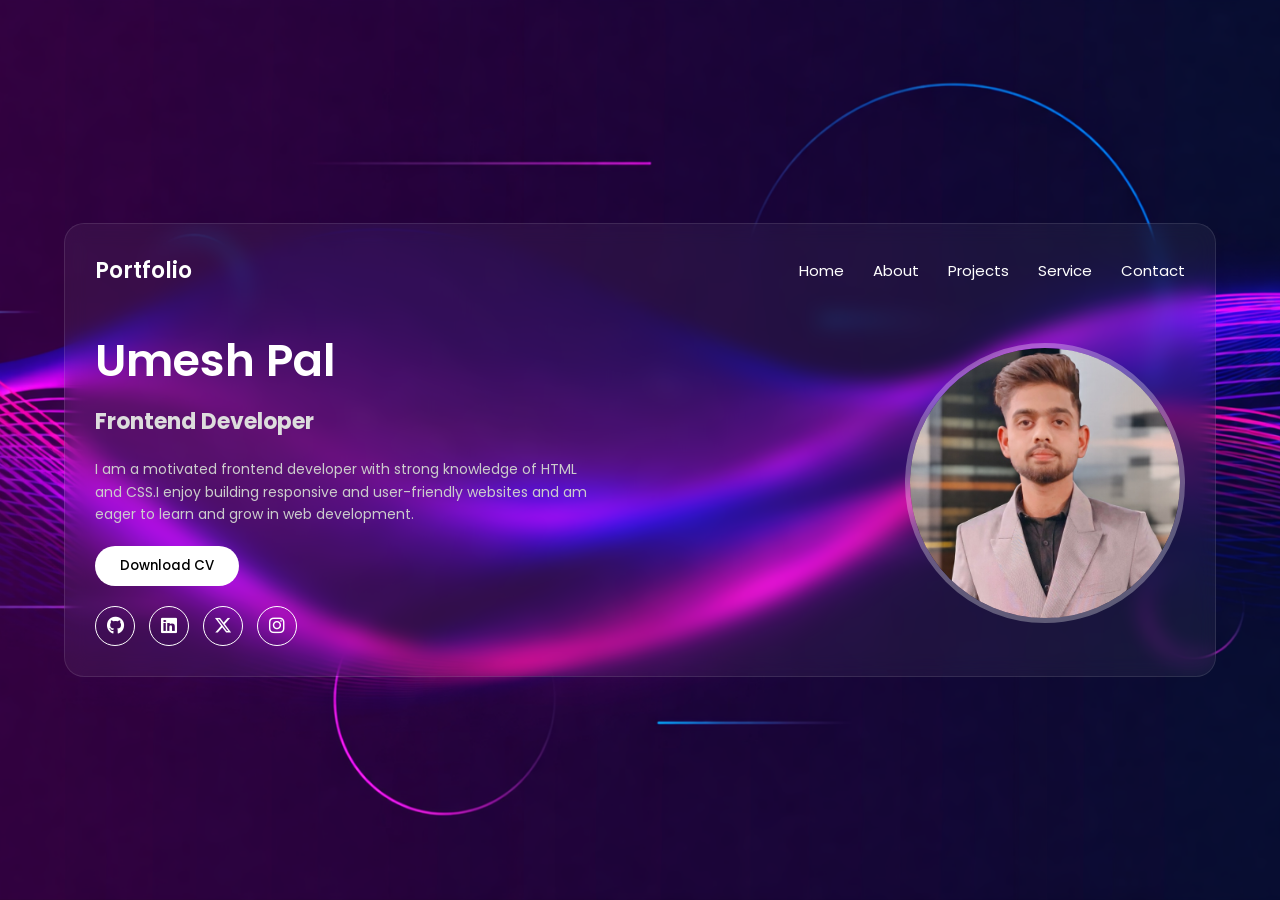
<file: index.html>
<!DOCTYPE html>
<html lang="en">
<head>
<meta charset="UTF-8">
<meta name="viewport" content="width=device-width, initial-scale=1.0">
<title>Portfolio</title>

<link rel="stylesheet" href="style.css">

<link href="https://fonts.googleapis.com/css2?family=Poppins:wght@300;400;600&display=swap" rel="stylesheet">

<link rel="stylesheet" href="https://cdnjs.cloudflare.com/ajax/libs/font-awesome/6.5.0/css/all.min.css">

<meta property="og:title" content="Umesh Portfolio">
<meta property="og:description" content="Frontend Developer Portfolio">
<meta property="og:image" content="https://umeshpal97.github.io/Umesh-Portfolio-/preview.png">
<meta property="og:url" content="https://umeshpal97.github.io/Umesh-Portfolio-/">
<meta property="og:type" content="website">
<meta property="og:image:width" content="1200">
<meta property="og:image:height" content="630">

</head>

<body>

<div class="container">  

<header>

<h2 class="logo">Portfolio</h2>

<nav>
<a href="index.html">Home</a>
<a href="about.html">About</a>
<a href="projects.html">Projects</a>
<a href="service.html">Service</a>
<a href="contact.html">Contact</a>
</nav>

</header>
  
<section class="hero"> 
<div class="content">

<h1>Umesh Pal</h1>

<h3>Frontend Developer</h3>

<p>
I am a motivated frontend developer with strong
knowledge of HTML and CSS.I enjoy building
responsive and user-friendly websites and am eager
to learn and grow in web development.
</p>

<a href="Resume1.png" target="_blank"><button class="btn">Download CV</button></a>

<div class="social">

<a href="https://github.com/Umeshpal97" target="_blank"><i class="fa-brands fa-github"></i></a>

<a href="https://www.linkedin.com/in/umesh-pal-7390732a6?utm_source=share&utm_campaign=share_via&utm_content=profile&utm_medium=android_app" target="_blank"><i class="fa-brands fa-linkedin"></i></a>

<a href="https://x.com/Umeshpal97" target="_blank"><i class="fa-brands fa-x-twitter"></i></a>

<a href="https://www.instagram.com/umesh_.pal?igsh=MjhubmRpdnpnbjh1" target="_blank"><i class="fa-brands fa-instagram"></i></a>

</div>

</div>


<div class="image">

<img src="profile.jpg" alt="profile">

</div>

</section>

</div>

</body>
</html>
</file>
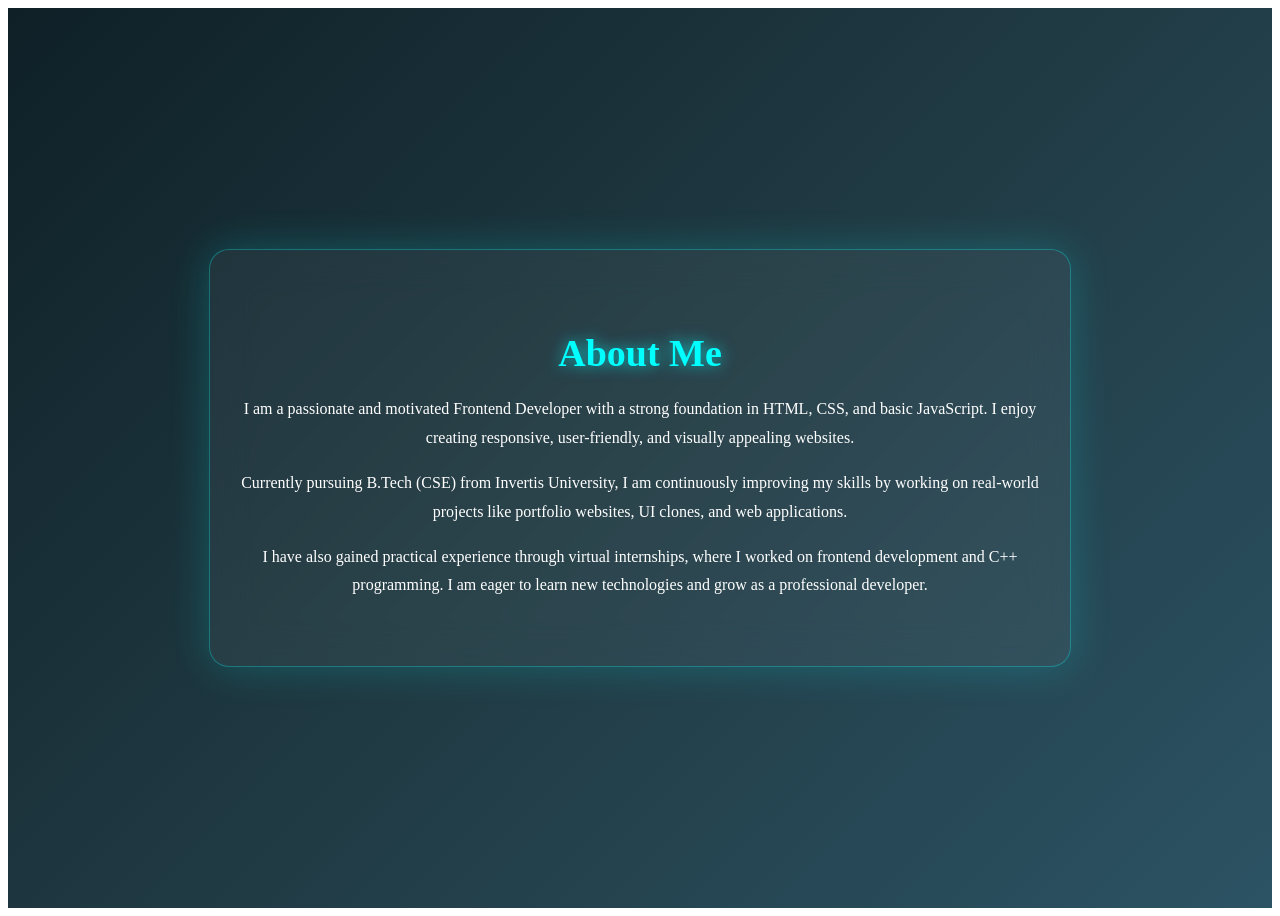
<file: about.html>
<!DOCTYPE html>
<html>

<head>
  <meta charset="UTF-8">
  <meta name="viewport" content="width=device-width, initial-scale=1">
  <title>About Me</title>
  <link rel="stylesheet" href="about.css">
</head>

<body>
  <section class="about">

<div class="about-card">
<h2>About Me</h2> 

<p>
I am a passionate and motivated Frontend Developer with a strong foundation in HTML, CSS, and basic JavaScript. 
I enjoy creating responsive, user-friendly, and visually appealing websites.</p> 

<p>Currently pursuing B.Tech (CSE) from Invertis University, I am continuously improving my skills by working on real-world projects like portfolio websites, UI clones, and web applications.</p>

<p>I have also gained practical experience through virtual internships, where I worked on frontend development and C++ programming. 
I am eager to learn new technologies and grow as a professional developer.
</p>

</div>

</section>
  
</body>

</html>
</file>
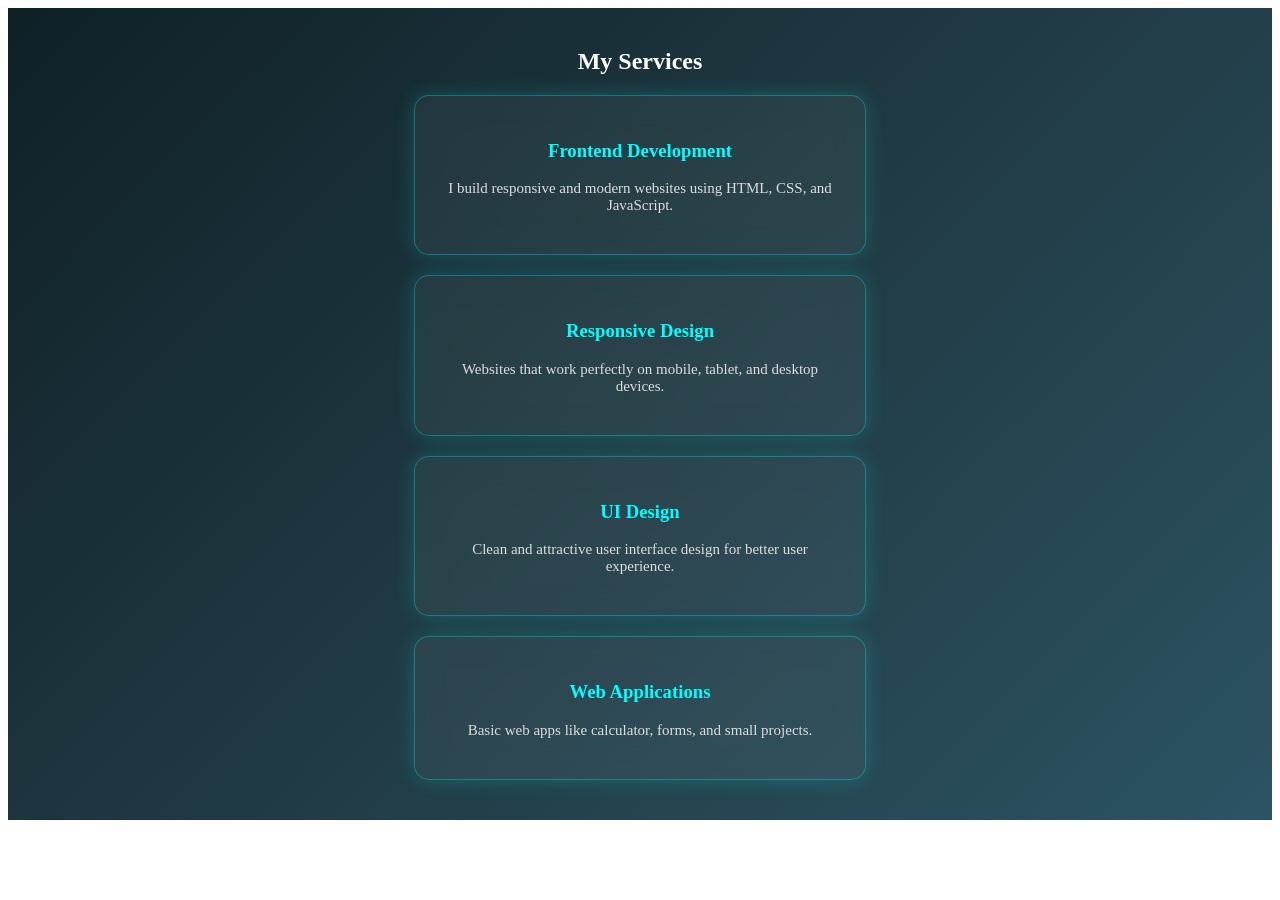
<file: service.html>
<!DOCTYPE html>
<html>

<head>
  <meta charset="UTF-8">
  <meta name="viewport" content="width=device-width, initial-scale=1">
  <title>Service</title>
  <link rel="stylesheet" href="service.css">
</head>

<body>
  <section class="services" id="services">
  <h1>My Services</h1>

  <div class="service-card">
    <h3>Frontend Development</h3>
    <p>I build responsive and modern websites using HTML, CSS, and JavaScript.</p>
  </div>

  <div class="service-card">
    <h3>Responsive Design</h3>
    <p>Websites that work perfectly on mobile, tablet, and desktop devices.</p>
  </div>

  <div class="service-card">
    <h3>UI Design</h3>
    <p>Clean and attractive user interface design for better user experience.</p>
  </div>

  <div class="service-card">
    <h3>Web Applications</h3>
    <p>Basic web apps like calculator, forms, and small projects.</p>
  </div>

</section>
</body>

</html>
</file>
<file: style.css>
*{
margin:0;
padding:0;
box-sizing:border-box;
font-family:'Poppins',sans-serif;
}

body{
background-image:url("background.png");
background-size:cover;
background-position:center;
background-repeat:no-repeat;

min-height:100vh;
display:flex;
justify-content:center;
align-items:center;
color:white;
}

.container{
width:90%;
max-width:1200px;
margin:40px auto;
padding:30px;
border-radius:20px;
background:rgba(255,255,255,0.05);
backdrop-filter:blur(10px);
border:1px solid rgba(255,255,255,0.1);  
}

header{
display:flex;
justify-content:space-between;
align-items:center;
margin-bottom:40px;
}

.logo{
font-size:22px;
font-weight:600;
}

nav a{
margin-left:25px;
text-decoration:none;
color:white;
font-size:15px;
transition:0.3s;
}

nav a:hover{
color:#ff00cc;
}

.hero{
display:flex;
justify-content:space-between;
align-items:center;
flex-wrap:wrap; 
}

.content{
max-width:500px;
}

.content h1{
font-size:45px;
font-weight:600;
}

.content h3{
font-size:22px;
margin:10px 0;
color:#ddd;
}

.content p{
font-size:14px;
margin:20px 0;
line-height:1.6;
color:#ccc;
}

.btn{
padding:10px 25px;
border:none;
border-radius:25px;
background:white;
color:black;
cursor:pointer;
font-weight:500;
}

.image img{
width:280px;
border-radius:50%;
border:5px solid rgba(255,255,255,0.3);
}

.social a{
display:inline-flex;
justify-content:center;
align-items:center;
width:40px;
height:40px;
border:1px solid white;
border-radius:50%;
margin-right:10px;
margin-top: 20px;
color:white;
font-size:18px;
text-decoration:none;
transition:0.3s;
}

.social a:hover{
background:#ff00cc;
border:none;
}
</file>
<file: about.css>
.about {
  min-height: 100vh;
  display: flex;
  align-items: center;
  justify-content: center;
  text-align:center;

  /* SAME BACKGROUND */
  background: linear-gradient(135deg, #0f2027, #203a43, #2c5364);
}

/* Card */
.about-card {
  width: 90%;
  max-width: 800px;
  padding: 50px 30px;

  border-radius: 20px;

  background: rgba(255, 255, 255, 0.05);
  backdrop-filter: blur(20px);

  border: 1px solid rgba(0, 255, 255, 0.3);

  box-shadow: 0 0 40px rgba(0, 255, 255, 0.2);

  text-align: center;
  color: #fff;
}

/* Heading */
.about-card h2 {
  font-size: 38px;
  margin-bottom: 20px;

  color: #00ffff;
  text-shadow: 0 0 15px rgba(0, 255, 255, 0.7);
}

/* Text */
.about-card p {
  font-size: 16px;
  line-height: 1.8;
  color: white
}

/* Hover */
.about-card:hover {
  transform: translateY(-8px);
  transition: 0.4s;

  box-shadow: 0 0 60px rgba(0, 255, 255, 0.6);
}
</file>
<file: service.css>
.services {
  padding: 20px 10px;
  text-align: center;
  color: #fff;

  background: linear-gradient(135deg, #0f2027, #203a43, #2c5364);
}

/* Card */
.service-card {
  background: rgba(255,255,255,0.05);
  backdrop-filter: blur(15px);

  padding: 25px;
  margin: 20px auto;
  border-radius: 15px;
  max-width: 400px;

  border: 1px solid rgba(0, 255, 255, 0.3);

  box-shadow: 0 0 20px rgba(0, 255, 255, 0.2);
}

/* Heading */
.service-card h3 {
  color: #00ffff;
}

/* Text */
.service-card p {
  color: #ddd;
  font-size: 15px;
}

/* Hover Effects */
.service-card:hover {
  transform: translateY(-8px);
  transition: 0.3s;
  box-shadow: 0 0 40px rgba(0, 255, 255, 0.6);
}
</file>
